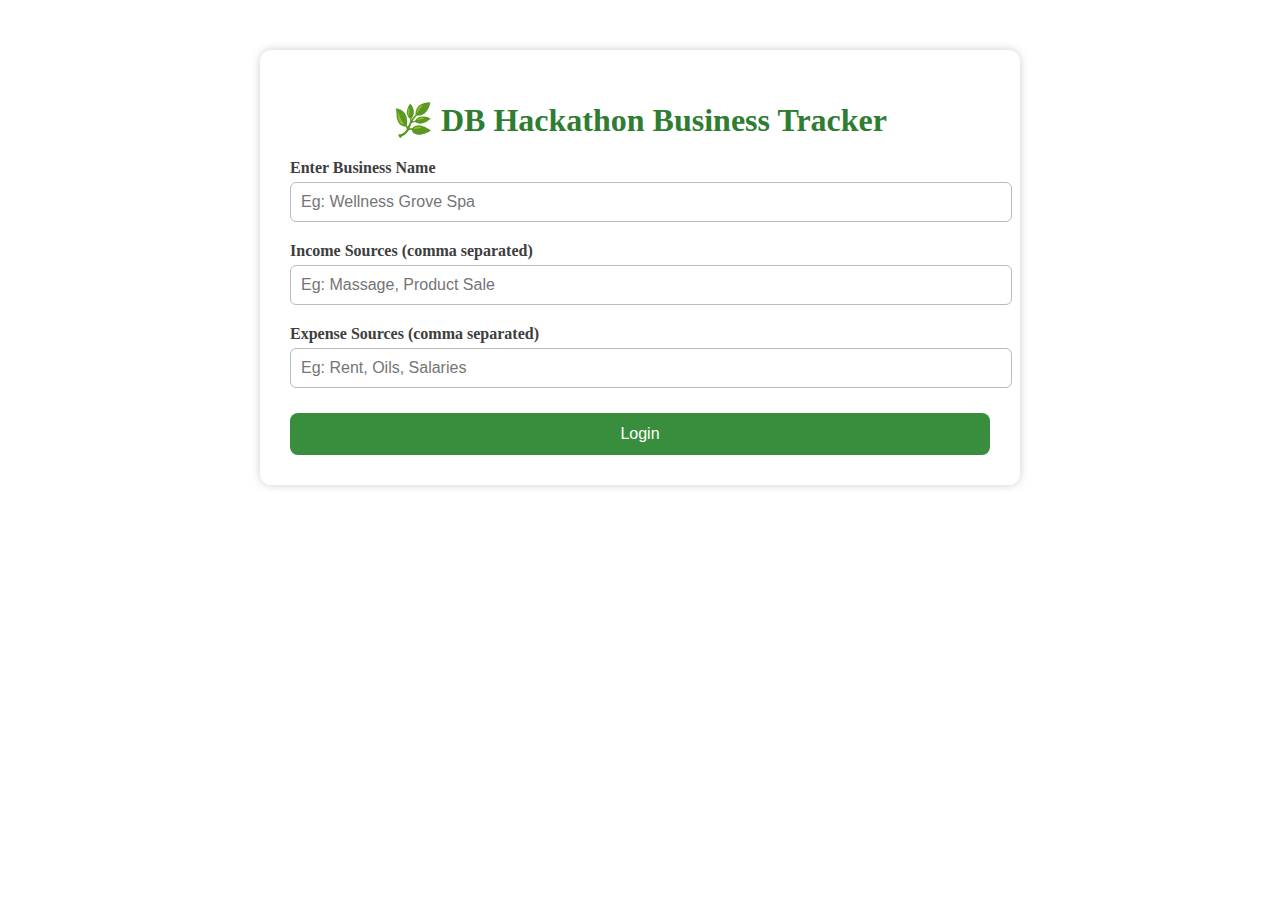
<file: index.html>
<!DOCTYPE html>
<html lang="en">

<head>
    <meta charset="UTF-8">
    <title>Wellness Grove Finance Tracker</title>
    <meta name="viewport" content="width=device-width, initial-scale=1.0">
    <link rel="stylesheet" href="style.css">
</head>

<body>
    <!-- Login Form -->
    <div class="container" id="loginContainer">
        <h1>🌿 DB Hackathon Business Tracker</h1>
        <form id="loginForm">
            <label for="businessName">Enter Business Name</label>
            <input type="text" id="businessName" required placeholder="Eg: Wellness Grove Spa">

            <label for="incomeSources">Income Sources (comma separated)</label>
            <input type="text" id="incomeSources" required placeholder="Eg: Massage, Product Sale">

            <label for="expenseSources">Expense Sources (comma separated)</label>
            <input type="text" id="expenseSources" required placeholder="Eg: Rent, Oils, Salaries">

            <button type="submit">Login</button>
        </form>
    </div>

    <!-- Main App (hidden by default) -->
    <div class="container" id="mainContainer" style="display:none;">
        <h1 id="displayBusinessName"></h1>
        <form id="financeForm">
            <label for="type">Type</label>
            <select id="type" required>
                <option value="Income">Income</option>
                <option value="Expense">Expense</option>
            </select>

            <label for="desc">Description</label>
            <select id="desc" required></select>
            <label for="amount">Amount (₹)</label>
            <input type="number" id="amount" required>

            <button type="submit">Add Entry</button>
        </form>

        <div class="summary">
            <h2>💼 Financial Summary</h2>
            <p><strong>Total Income:</strong> ₹<span id="totalIncome">0</span></p>
            <p><strong>Total Expense:</strong> ₹<span id="totalExpense">0</span></p>
            <p><strong>Net Balance:</strong> ₹<span id="netBalance">0</span></p>
        </div>

        <div id="entries"></div>
    </div>
    <script src="script.js"></script>
</body>

</html>
</file>
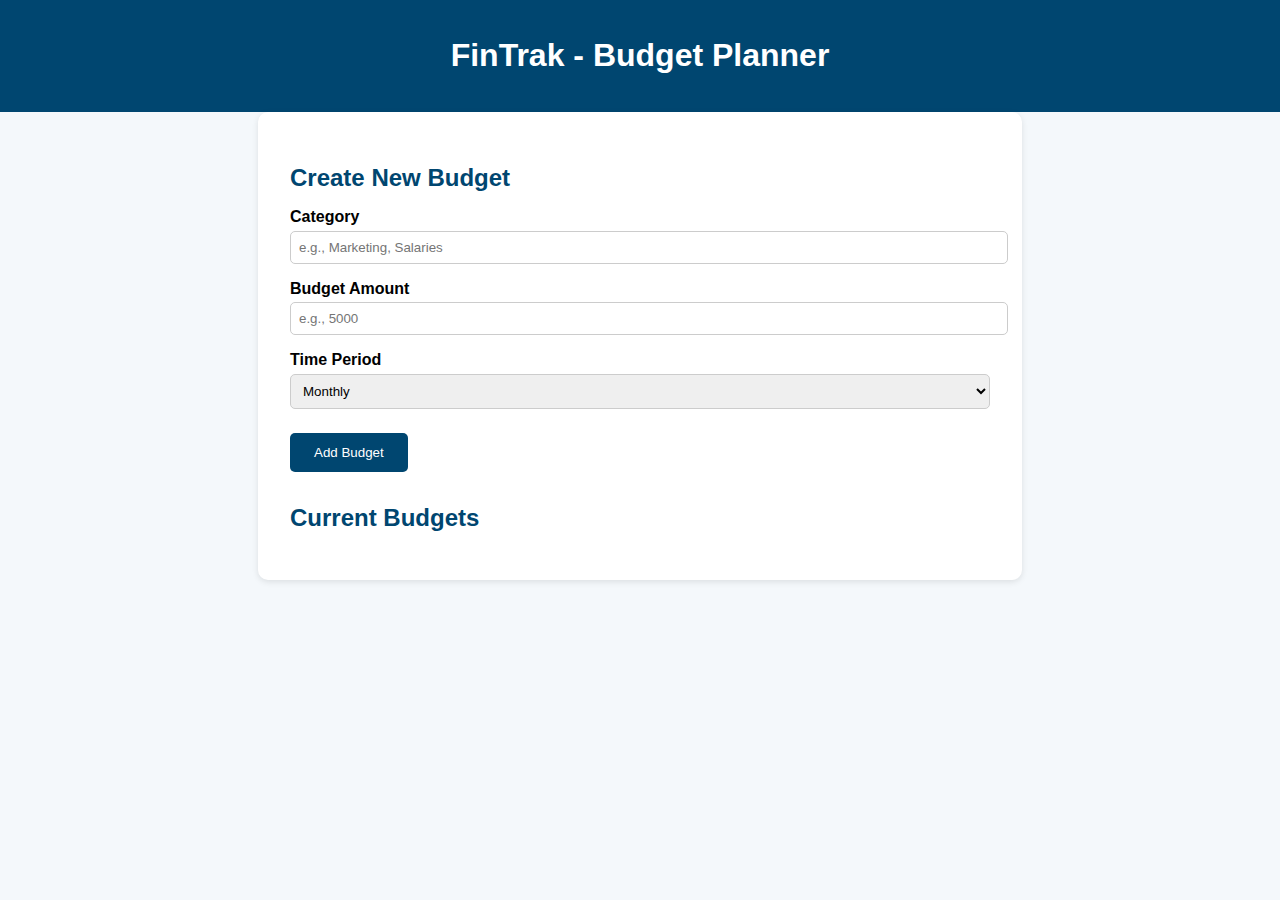
<file: budget-planner.html>
<!DOCTYPE html>
<html lang="en">
<head>
  <meta charset="UTF-8" />
  <meta name="viewport" content="width=device-width, initial-scale=1.0"/>
  <title>FinTrak - Budget Planner</title>
  <style>
    body { font-family: Arial, sans-serif; background: #f4f8fb; margin: 0; padding: 0; }
    header { background-color: #004670; color: white; padding: 1rem; text-align: center; }
    section { padding: 2rem; max-width: 700px; margin: auto; background: white; border-radius: 10px; box-shadow: 0 2px 6px rgba(0,0,0,0.1); }
    h2 { color: #004670; margin-bottom: 1rem; }
    label { display: block; margin-top: 1rem; font-weight: bold; }
    input, select { width: 100%; padding: 0.5rem; margin-top: 0.3rem; border-radius: 5px; border: 1px solid #ccc; }
    button { margin-top: 1.5rem; background-color: #004670; color: white; padding: 0.75rem 1.5rem; border: none; border-radius: 5px; cursor: pointer; }
    .budget-list { margin-top: 2rem; }
    .budget-item { background: #e8f0fa; padding: 1rem; margin-bottom: 0.75rem; border-left: 5px solid #004670; }
  </style>
</head>
<body>

<header>
  <h1>FinTrak - Budget Planner</h1>
</header>

<section>
  <h2>Create New Budget</h2>
  <form id="budgetForm">
    <label for="category">Category</label>
    <input type="text" id="category" name="category" placeholder="e.g., Marketing, Salaries" required />

    <label for="amount">Budget Amount</label>
    <input type="number" id="amount" name="amount" placeholder="e.g., 5000" required />

    <label for="period">Time Period</label>
    <select id="period" name="period">
      <option value="Monthly">Monthly</option>
      <option value="Quarterly">Quarterly</option>
    </select>

    <button type="submit">Add Budget</button>
  </form>

  <div class="budget-list" id="budgetList">
    <h2>Current Budgets</h2>
    <!-- Budget items will appear here -->
  </div>
</section>

<script>
  const form = document.getElementById('budgetForm');
  const budgetList = document.getElementById('budgetList');

  form.addEventListener('submit', function(e) {
    e.preventDefault();
    const category = document.getElementById('category').value;
    const amount = document.getElementById('amount').value;
    const period = document.getElementById('period').value;

    const item = document.createElement('div');
    item.className = 'budget-item';
    item.innerHTML = `<strong>${category}</strong>: ₹${amount} (${period})`;
    budgetList.appendChild(item);

    form.reset();
  });
</script>

</body>
</html>
</file>
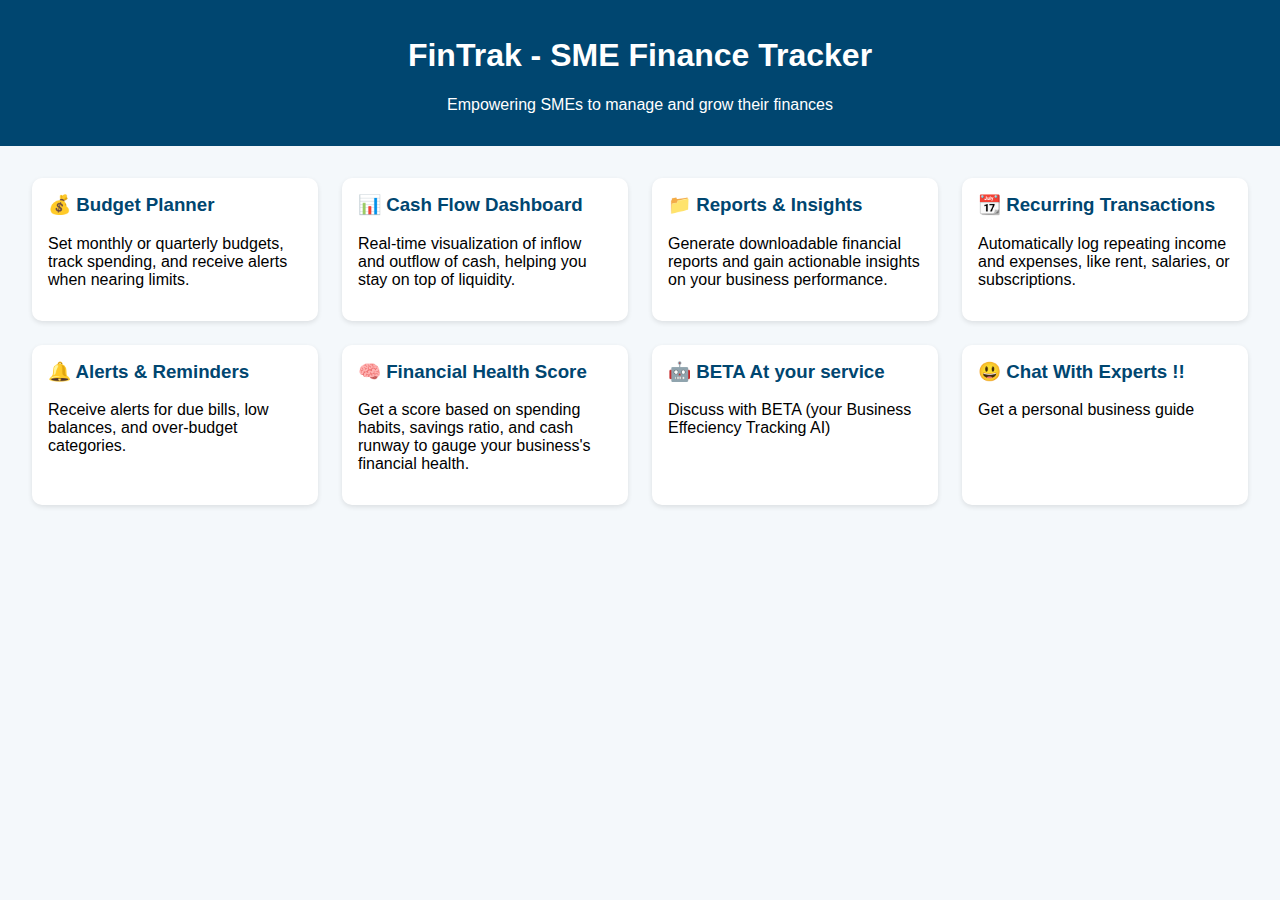
<file: landing.html>
<!DOCTYPE html>
<html lang="en">
<head>
  <meta charset="UTF-8" />
  <meta name="viewport" content="width=device-width, initial-scale=1.0" />
  <title>FinTrak - SME Finance Tracker</title>
  <style>
    body { font-family: Arial, sans-serif; margin: 0; padding: 0; background: #f4f8fb; }
    header { background-color: #004670; color: white; padding: 1rem; text-align: center; }
    section { padding: 2rem; }
    h2 { color: #004670; }
    .grid {
      display: grid;
      grid-template-columns: repeat(auto-fit, minmax(280px, 1fr));
      gap: 1.5rem;
    }
    .feature-card {
      background: white;
      border-radius: 10px;
      padding: 1rem;
      box-shadow: 0 2px 5px rgba(0,0,0,0.1);
    }
    .feature-card h3 {
      margin-top: 0;
      color: #004670;
    }
  </style>
</head>
<body>
  <header>
    <h1>FinTrak - SME Finance Tracker</h1>
    <p>Empowering SMEs to manage and grow their finances</p>
  </header>

  <section>
    <div class="grid">
      <div class="feature-card">
        <h3>💰 Budget Planner</h3>
        <p>Set monthly or quarterly budgets, track spending, and receive alerts when nearing limits.</p>
      </div>
      <div class="feature-card">
        <h3>📊 Cash Flow Dashboard</h3>
        <p>Real-time visualization of inflow and outflow of cash, helping you stay on top of liquidity.</p>
      </div>
      <div class="feature-card">
        <h3>📁 Reports & Insights</h3>
        <p>Generate downloadable financial reports and gain actionable insights on your business performance.</p>
      </div>
      <div class="feature-card">
        <h3>📆 Recurring Transactions</h3>
        <p>Automatically log repeating income and expenses, like rent, salaries, or subscriptions.</p>
      </div>
      <div class="feature-card">
        <h3>🔔 Alerts & Reminders</h3>
        <p>Receive alerts for due bills, low balances, and over-budget categories.</p>
      </div>
      <div class="feature-card">
        <h3>🧠 Financial Health Score</h3>
        <p>Get a score based on spending habits, savings ratio, and cash runway to gauge your business's financial health.</p>
      </div>
      <div class="feature-card">
        <h3>🤖 BETA At your service</h3>
        <p>Discuss with BETA (your Business Effeciency Tracking AI)</p>
      </div>
      <div class="feature-card">
        <h3>😃 Chat With Experts !! </h3>
        <p>Get a personal business guide</p>
      </div>
    </div>
  </section>
</body>
</html>
</file>
<file: style.css>
body {
      margin: 0;
      font-family: 'Georgia', serif;
      background-image: url('https://images.unsplash.com/photo-1528821154947-1aa3d310b1c7'); / optional background /
      background-size: cover;
      background-position: center;
      background-repeat: no-repeat;
      color: #3e3e3e;
    }
    .container {
      max-width: 700px;
      margin: 50px auto;
      background: rgba(255, 255, 255, 0.95);
      padding: 30px;
      border-radius: 12px;
      box-shadow: 0 0 10px rgba(0,0,0,0.2);
    }
    h1 {
      text-align: center;
      font-size: 2em;
      color: #2e7d32;
      margin-bottom: 10px;
    }
    h2 {
      font-size: 1.2em;
      margin-top: 30px;
    }
    label {
      display: block;
      margin-top: 20px;
      font-weight: bold;
    }
    input, select {
      width: 100%;
      padding: 10px;
      border: 1px solid #bbb;
      border-radius: 6px;
      margin-top: 5px;
      font-size: 1em;
    }
    button {
      margin-top: 25px;
      padding: 12px;
      width: 100%;
      background-color: #388e3c;
      color: white;
      font-size: 1em;
      border: none;
      border-radius: 8px;
      cursor: pointer;
    }
    button:hover {
      background-color: #2e7d32;
    }
    .summary {
      background-color: #f1f8e9;
      padding: 15px;
      margin-top: 25px;
      border-radius: 8px;
      font-size: 1.1em;
    }
    .entry {
      padding: 10px;
      margin-top: 10px;
      background-color: #e0f2f1;
      border-left: 5px solid #00796b;
      border-radius: 6px;
    }
</file>
